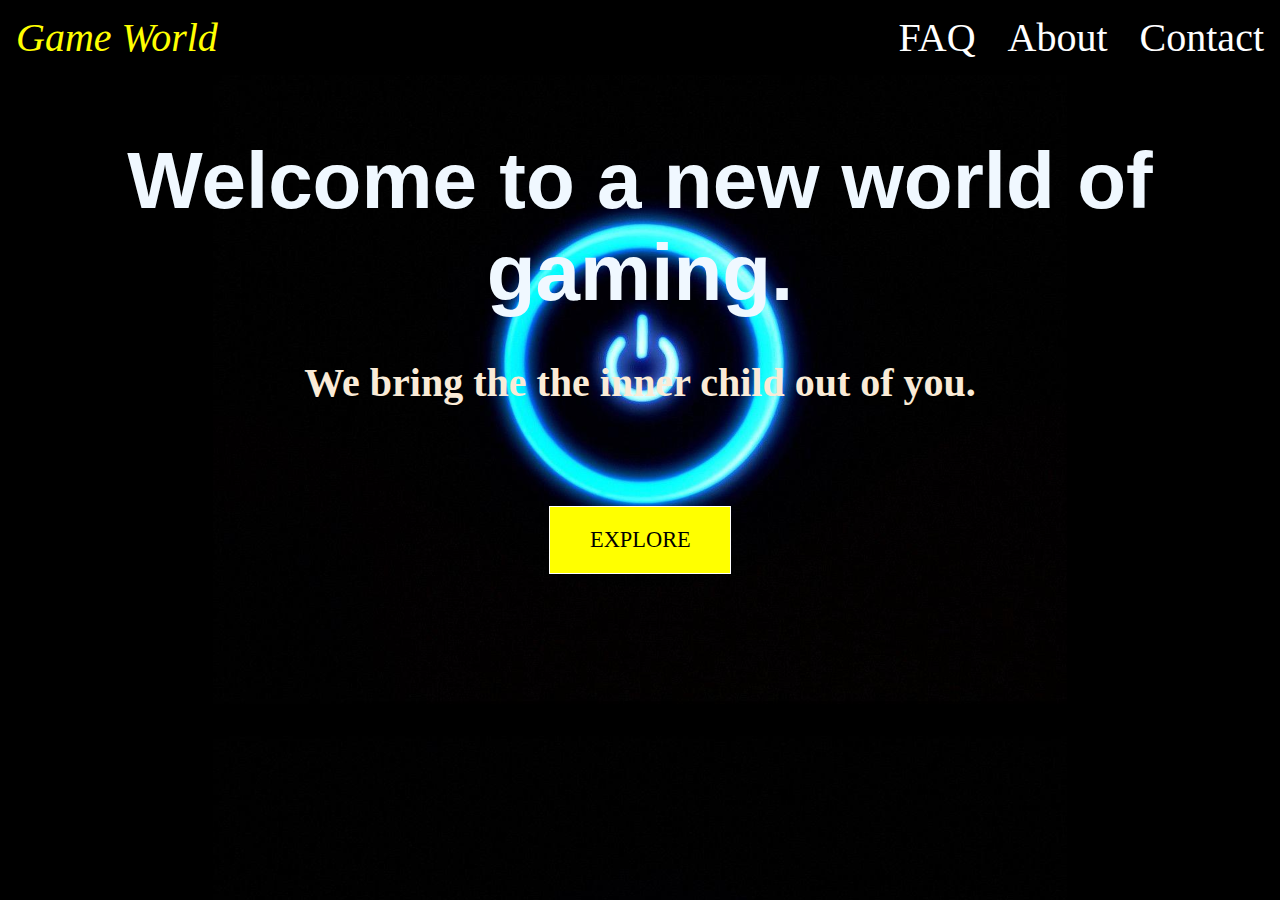
<file: index.html>
<!DOCTYPE html>
<html lang="en">
  <head>
    <link rel="stylesheet" href="index.css" />
    <link rel="stylesheet" href="content.css" />
    <meta charset="UTF-8" />
    <meta name="viewport" content="width=device-width, initial-scale=1.0" />
    <title>Game World</title>
  </head>
  <body>
    <div class="navbar">
      <div class="name">
        <p>
           <a class="button" href="index.html">Game World</a>
          </p>
          </div>
      <a href="contact.html">Contact</a>
      <a href="about.html">About</a>
      <a href="faq.html">FAQ</a>
    </div>
    <div class="landing">
      <h1><b>Welcome to a new world of gaming.</h1></b>
  
      <h2>We bring the the inner child out of you. <br /></h2>

      <a class="button-2" href="content.html">Explore</a>

  

    </div>
  </body>
</html>
</file>
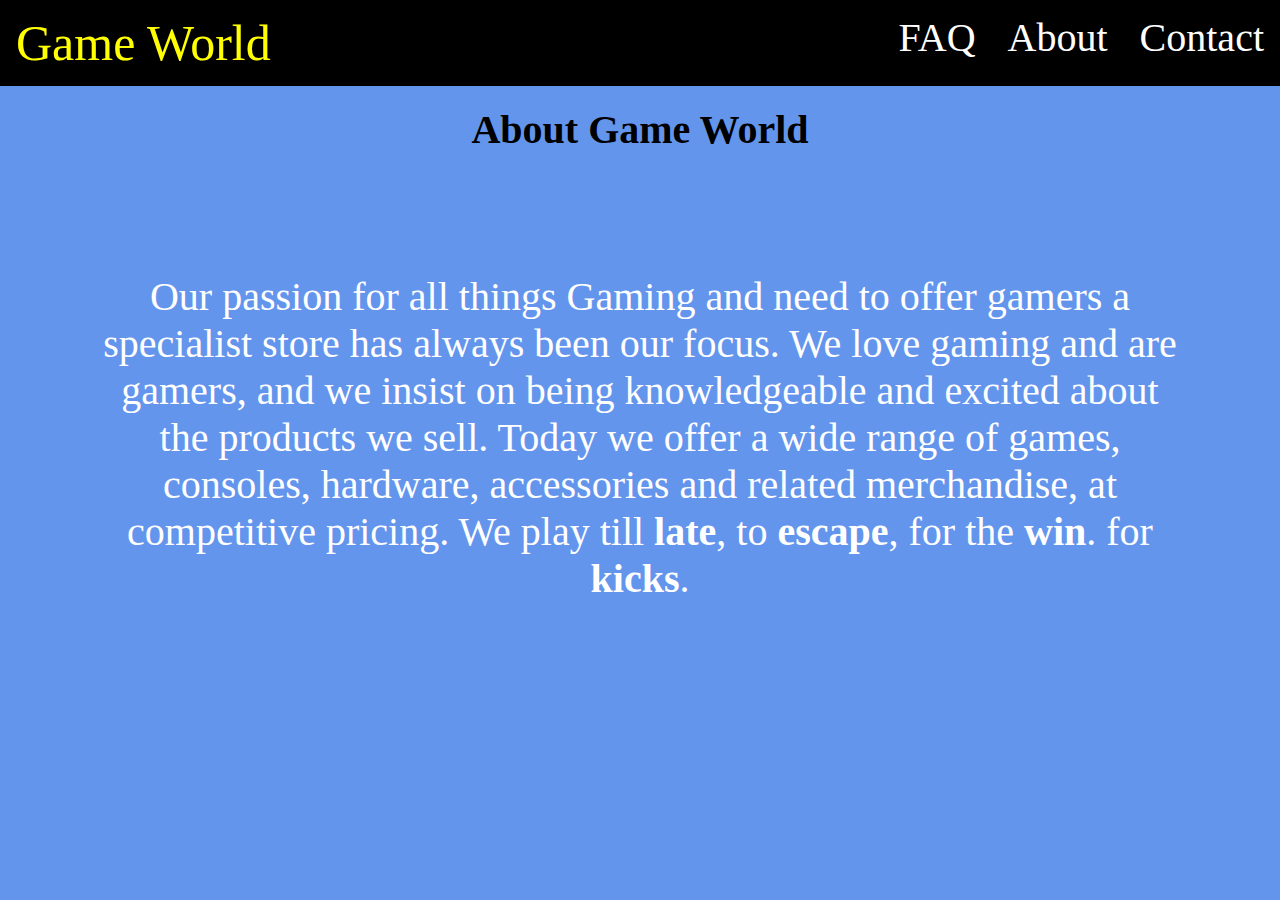
<file: about.html>
<!DOCTYPE html>
<html lang="en">
  <head>
    <link rel="stylesheet" href="index.css" />
    <link rel="stylesheet" href="about.css" />
    <meta charset="UTF-8" />
    <meta name="viewport" content="width=device-width, initial-scale=1.0" />
    <title>Game World</title>
  </head>
  <body style="background: cornflowerblue">
    <div class="navbar">
      <div class="name">
        <a class="button" href="index.html">Game World</a>
      </div>
      <a href="contact.html">Contact</a>
      <a href="about.html">About</a>
      <a href="faq.html">FAQ</a>
    </div>
    <h1>About Game World</h1>

    <p>
      Our passion for all things Gaming and need to offer gamers a specialist
      store has always been our focus. We love gaming and are gamers, and we
      insist on being knowledgeable and excited about the products we sell.
      Today we offer a wide range of games, consoles, hardware, accessories and
      related merchandise, at competitive pricing. We play till <b>late</b>, to
      <b>escape</b>, for the <b>win</b>. for <b>kicks</b>.
    </p>
  </body>
</html>
</file>
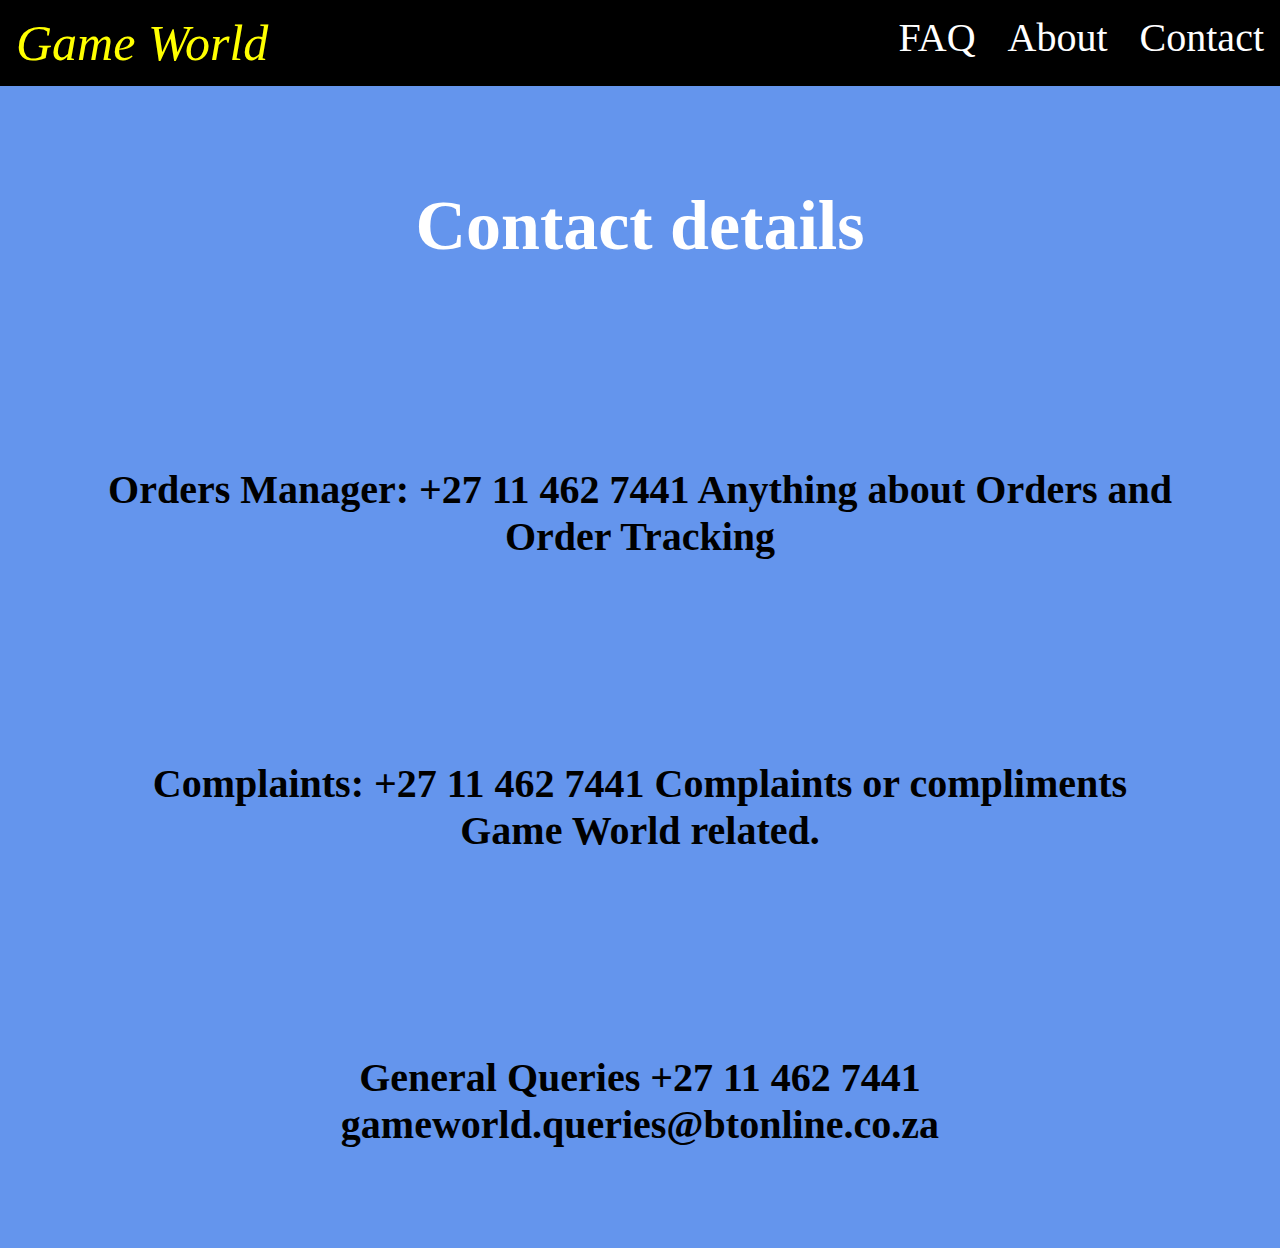
<file: contact.html>
<!DOCTYPE html>
<html lang="en">
  <head>
    <link rel="stylesheet" href="index.css" />
    <link rel="stylesheet" href="contact.css" />
    <meta charset="UTF-8" />
    <meta name="viewport" content="width=device-width, initial-scale=1.0" />
    <title>Game World</title>
  </head>
  <body style="background: cornflowerblue">
    <div class="navbar">
      <div class="name">
        <p>
          <a class="button" href="index.html">Game World</a>
        </p>
      </div>
      <a href="contact.html">Contact</a>
      <a href="about.html">About</a>
      <a href="faq.html">FAQ</a>
    </div>

      <h1>Contact details</h1>

       <h3>Orders Manager: +27 11 462 7441

        Anything about Orders and Order Tracking</h3>

        <h3>

           Complaints: +27 11 462 7441
            
            Complaints or compliments Game World related.
            </h3>


        <h3>General Queries +27 11 462 7441

            gameworld.queries@btonline.co.za</h3>    
 
    </div>
  </body>
</html>
</file>
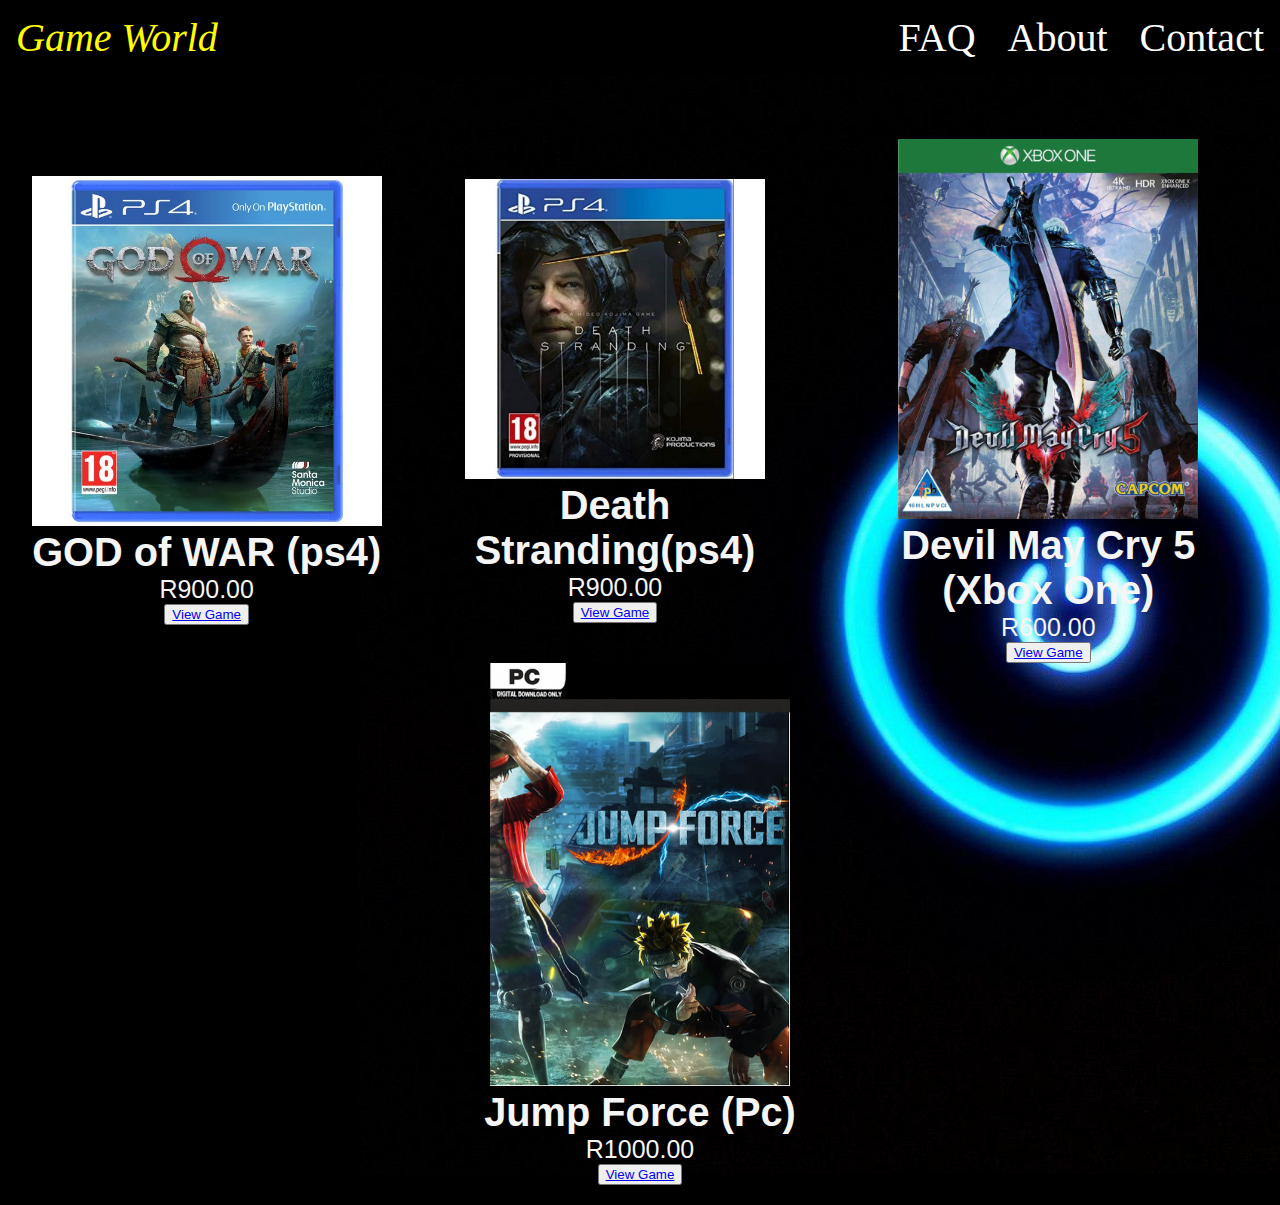
<file: content.html>
<!DOCTYPE html>
<html lang="en">
  <head>
    <link rel="stylesheet" href="index.css" />
    <link rel="stylesheet" href="content.css" />
    <meta charset="UTF-8" />
    <meta name="viewport" content="width=device-width, initial-scale=1.0" />
    <title>Game World</title>
  </head>
  <body>
    <div class="navbar">
      <div class="name">
        <p>
           <a class="button" href="index.html">Game World</a>
          </p>
          </div>
      <a href="contact.html">Contact</a>
      <a href="about.html">About</a>
      <a href="faq.html">FAQ</a>
    </div>
    <br />
    <br />
    <br />

    <div class="main">
      <div class="card">
        <img src="GOD.jpeg" style="width: 350px" />
        <div class="title">
          <h3>GOD of WAR (ps4)</h3>
        </div>
        <div class="price">
          <p>R900.00</p>
        </div>
        <button> <a href="god.html">View Game</a></button>
      </div>

      <div class="card">
        <img src="tsi.jpg" style="width: 300px" />
        <div class="title">
          <h3>Death Stranding(ps4)</h3>
        </div>
        <div class="price">
          <p>R900.00</p>
        </div>
        <button> <a href="death.html">View Game</a></button>
      </div>

      <div class="card">
        <img src="xb1_dmc_5_fpb_packshot.jpg" style="width: 300px" />
        <div class="title">
          <h3>Devil May Cry 5 (Xbox One)</h3>
        </div>
        <div class="price">
          <p>R600.00</p>
        </div>
        <button> <a href="dmc5.html">View Game</a></button>
      </div>

      <div class="card">
        <img src="pc.png" style="width: 300px" />
        <div class="title">
          <h3>Jump Force (Pc)</h3>
        </div>
        <div class="price">
          <p>R1000.00</p>
        </div>
        <button class="view"><a href="jump.html">View Game</a></button>
      </div>
    </div>







    </div>




    </div>
    </div>
  </body>
</html>
</file>
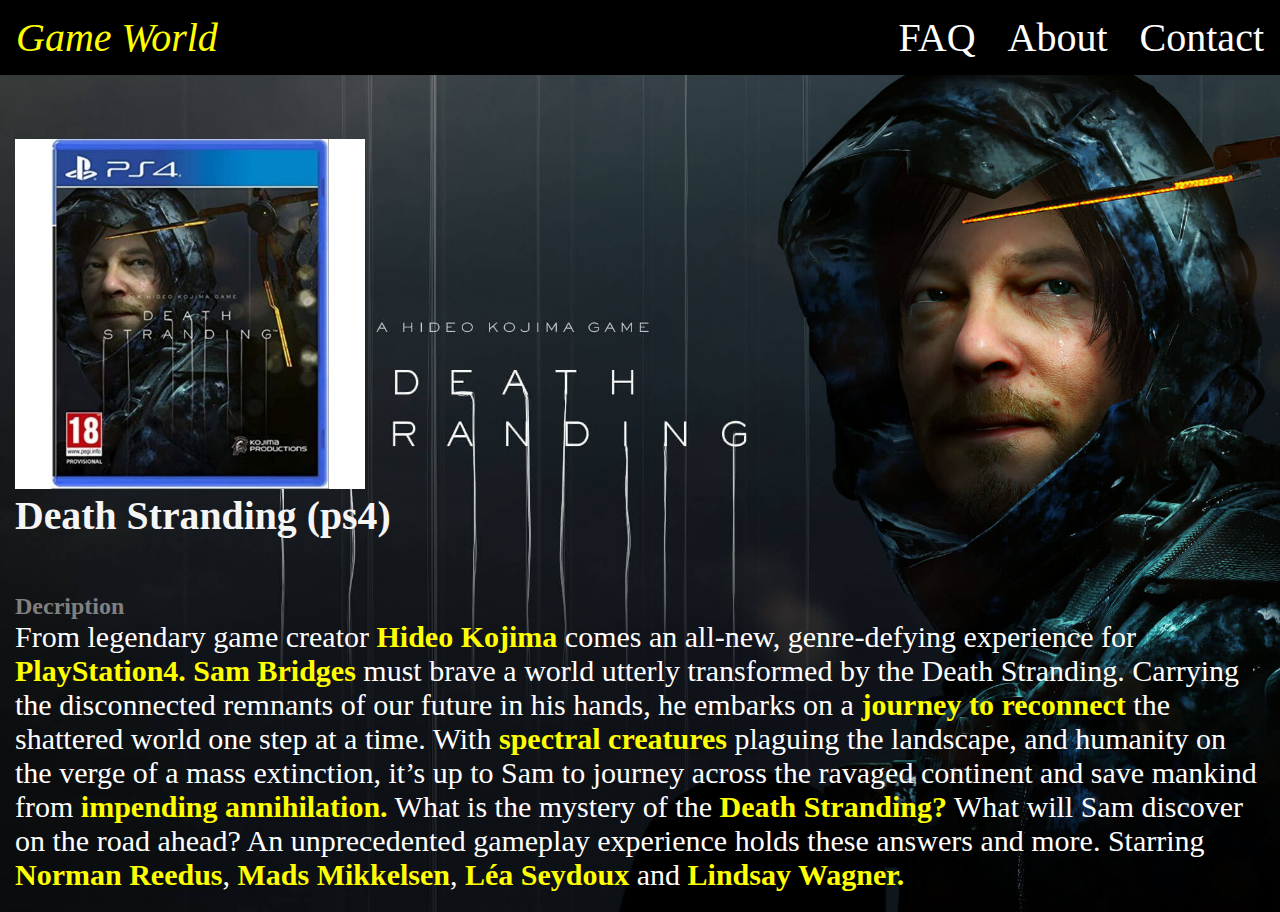
<file: death.html>
<!DOCTYPE html>
<html lang="en">
  <head>
    <link rel="stylesheet" href="index.css" />
    <link rel="stylesheet" href="content.css" />
    <link rel="stylesheet" href="strand.css" />
    <meta charset="UTF-8" />
    <meta name="viewport" content="width=device-width, initial-scale=1.0" />
    <title>Document</title>
  </head>
  <body>
    <div class="navbar">
      <div class="name"><p><a href="index.html">Game World </a></p></div>
      <a href="contact.html">Contact</a>
      <a href="about.html">About</a>
      <a href="faq.html">FAQ</a>
    </div>
    <br />
    <br />
    <br />

    <div class="main">
        <div class="strand">
          <img src="tsi.jpg" style="width: 350px" />
          <div class="title">
            <h3>Death Stranding (ps4)</h3>
          </div>
          <br />
          <br />
          <br />

    <div class="description">
        <h2>Decription</h2>
        <div class="story">
      
        

           <p> From legendary game creator <b>Hideo Kojima</b> comes an all-new, genre-defying experience for <b>PlayStation4. Sam Bridges</b> must brave a world utterly transformed by the Death Stranding.
            
            Carrying the disconnected remnants of our future in his hands, he embarks on a <b>journey to reconnect</b> the shattered world one step at a time. With <b>spectral creatures</b> plaguing the landscape, and humanity on the verge of a mass extinction, it’s up to Sam to journey across the ravaged continent and save mankind from <b>impending annihilation.</b>
            
            What is the mystery of the <b>Death Stranding?</b> What will Sam discover on the road ahead? An unprecedented gameplay experience holds these answers and more. Starring <b>Norman Reedus</b>, <b>Mads Mikkelsen</b>, <b>Léa Seydoux</b> and <b>Lindsay Wagner.</b> </p>
            
          </div>
           
  





          
  </body>
</html>
</file>
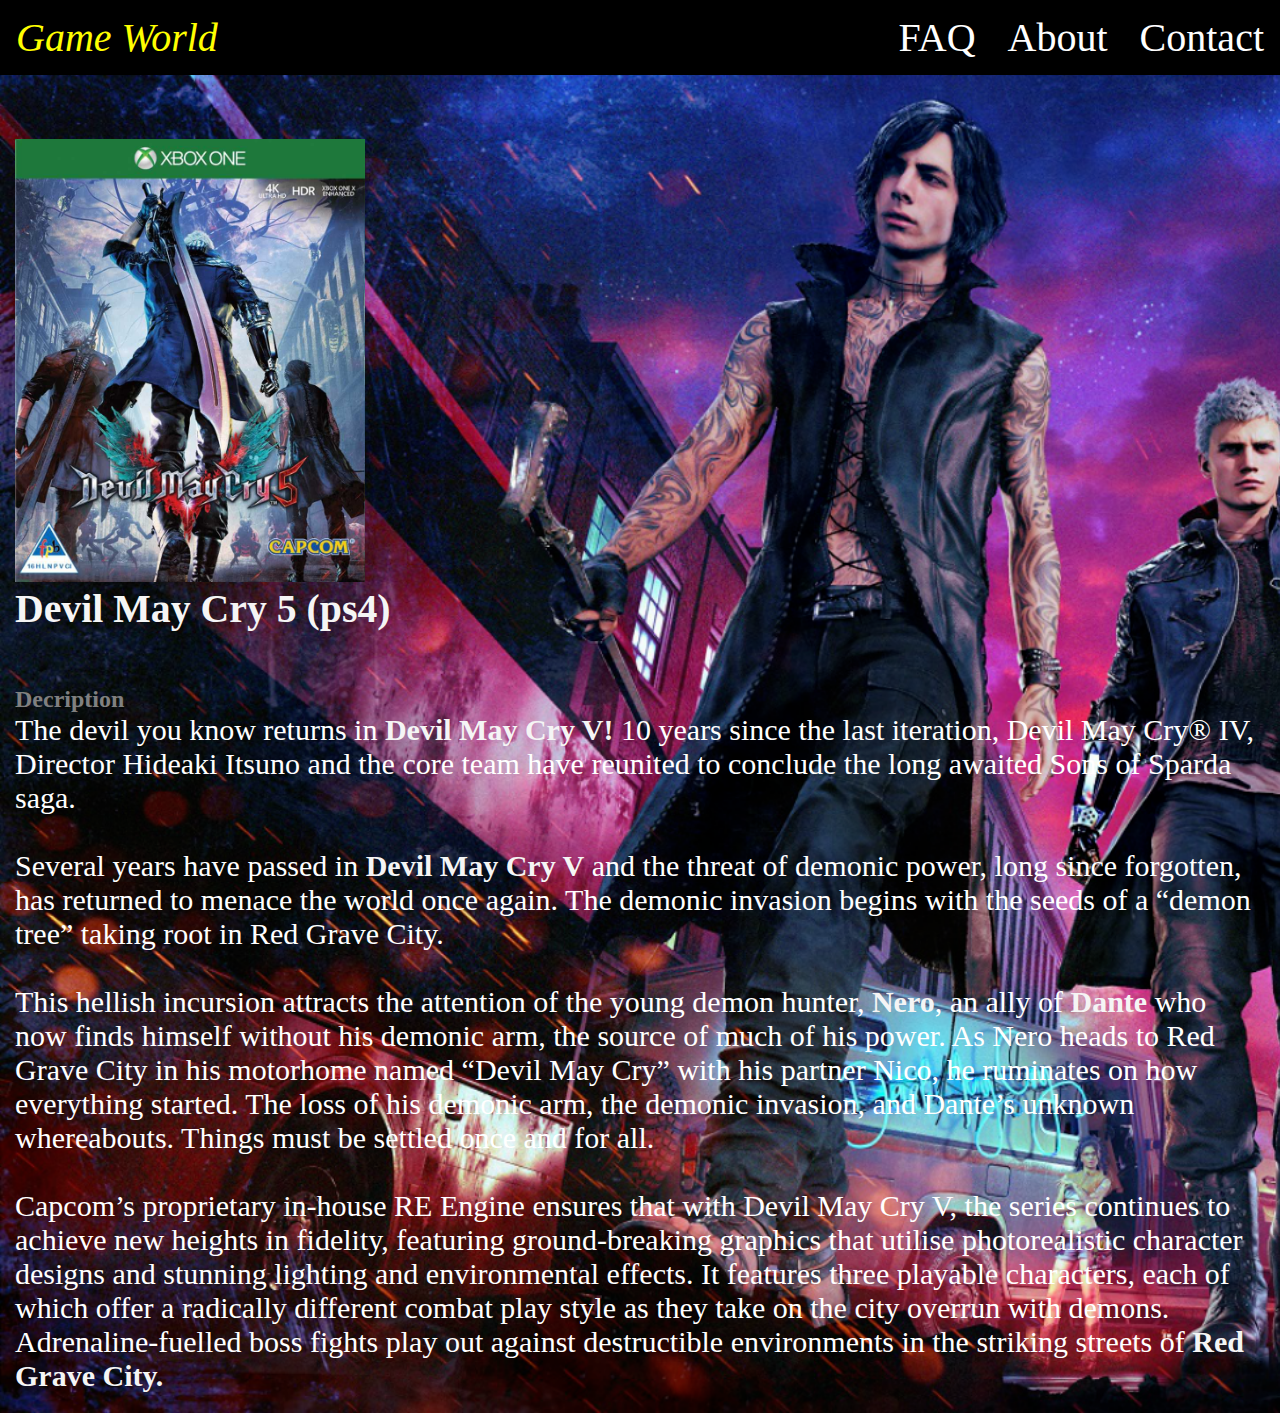
<file: dmc5.html>
<!DOCTYPE html>
<html lang="en">
  <head>
    <link rel="stylesheet" href="index.css" />
    <link rel="stylesheet" href="content.css" />
    <link rel="stylesheet" href="cry.css" />
    <meta charset="UTF-8" />
    <meta name="viewport" content="width=device-width, initial-scale=1.0" />
    <title>Document</title>
  </head>
  <body>
    <div class="navbar">
      <div class="name"><p><a href="index.html">Game World </a></p></div>
      <a href="contact.html">Contact</a>
      <a href="about.html">About</a>
      <a href="faq.html">FAQ</a>
    </div>
    <br />
    <br />
    <br />

    <div class="main">
        <div class="strand">
          <img src="xb1_dmc_5_fpb_packshot.jpg" style="width: 350px" />
          <div class="title">
            <h3>Devil May Cry 5 (ps4)</h3>
          </div>
          <br />
          <br />
          <br />

    <div class="description">
        <h2>Decription</h2>
        <div class="story">
      
        

           <p> 

            The devil you know returns in <b>Devil May Cry V!</b>
            
            
            10 years since the last iteration, Devil May Cry® IV, Director Hideaki Itsuno and the core team have reunited to conclude the long awaited Sons of Sparda saga.
            <br />
            <br />

            
            Several years have passed in <b>Devil May Cry V</b> and the threat of demonic power, long since forgotten, has returned to menace the world once again. The demonic invasion begins with the seeds of a “demon tree” taking root in Red Grave City.
            <br />
            <br />
            
            This hellish incursion attracts the attention of the young demon hunter, <b>Nero</b>, an ally of <b>Dante</b> who now finds himself without his demonic arm, the source of much of his power. As Nero heads to Red Grave City in his motorhome named “Devil May Cry” with his partner Nico, he ruminates on how everything started. The loss of his demonic arm, the demonic invasion, and Dante’s unknown whereabouts. Things must be settled once and for all.
            <br />
            <br />

            Capcom’s proprietary in-house RE Engine ensures that with Devil May Cry V, the series continues to achieve new heights in fidelity, featuring ground-breaking graphics that utilise photorealistic character designs and stunning lighting and environmental effects. It features three playable characters, each of which offer a radically different combat play style as they take on the city overrun with demons. Adrenaline-fuelled boss fights play out against destructible environments in the striking streets of <b>Red Grave City.</b></p>
            
          </div>
           
  





          
  </body>
</html>
</file>
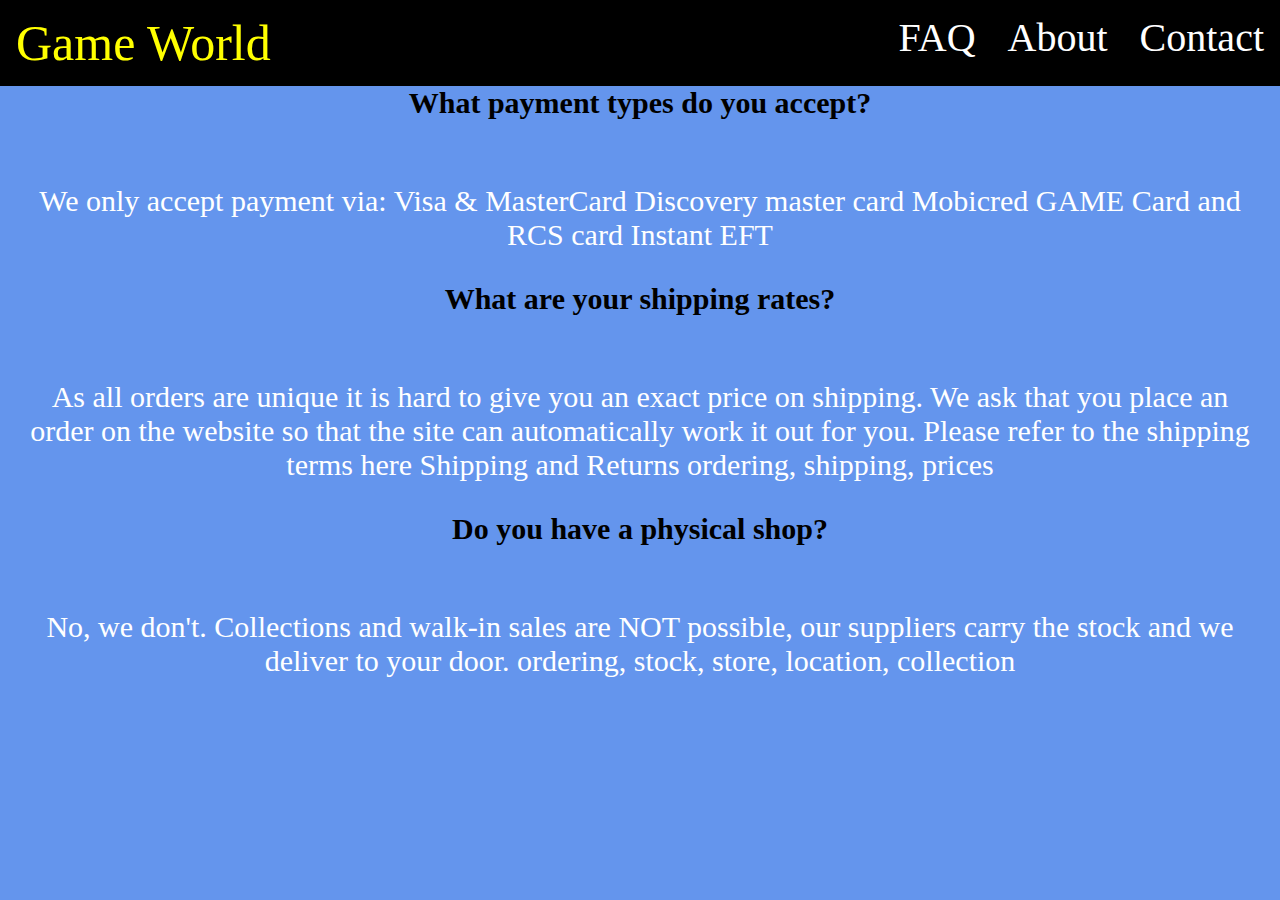
<file: faq.html>
<!DOCTYPE html>
<html lang="en">
  <head>
    <link rel="stylesheet" href="index.css" />
    <link rel="stylesheet" href="faq.css" />
    <meta charset="UTF-8" />
    <meta name="viewport" content="width=device-width, initial-scale=1.0" />
    <title>Game World</title>
  </head>
  <body style="background: cornflowerblue">
    <div class="navbar">
      <div class="name">
      
          <a class="button" href="index.html">Game World</a>
        
      </div>
      <a href="contact.html">Contact</a>
      <a href="about.html">About</a>
      <a href="faq.html">FAQ</a>
    </div>

    <h2><b>What payment types do you accept?</b></h2>

    <p>
      <br >We only accept payment via: Visa & MasterCard Discovery master card
      Mobicred GAME Card and RCS card Instant EFT<br >
    </p>
    <h2><b>What are your shipping rates?</b></h2>

    <p>
        <br >

       
        As all orders are unique it is hard to give you an exact price on shipping. We ask that you place an order on the website so that the site can automatically work it out for you. Please refer to the shipping terms here Shipping and Returns
        
        ordering, shipping, prices
        <br />
    </p>



    <h2>Do you have a physical shop?</h2>

    <p>
        <br >


      No, we don't. Collections and walk-in sales are NOT possible, our suppliers carry the stock and we deliver to your door.

      ordering, stock, store, location, collection
        <br >
    </p>

</div>
  </body>
</html>
</file>
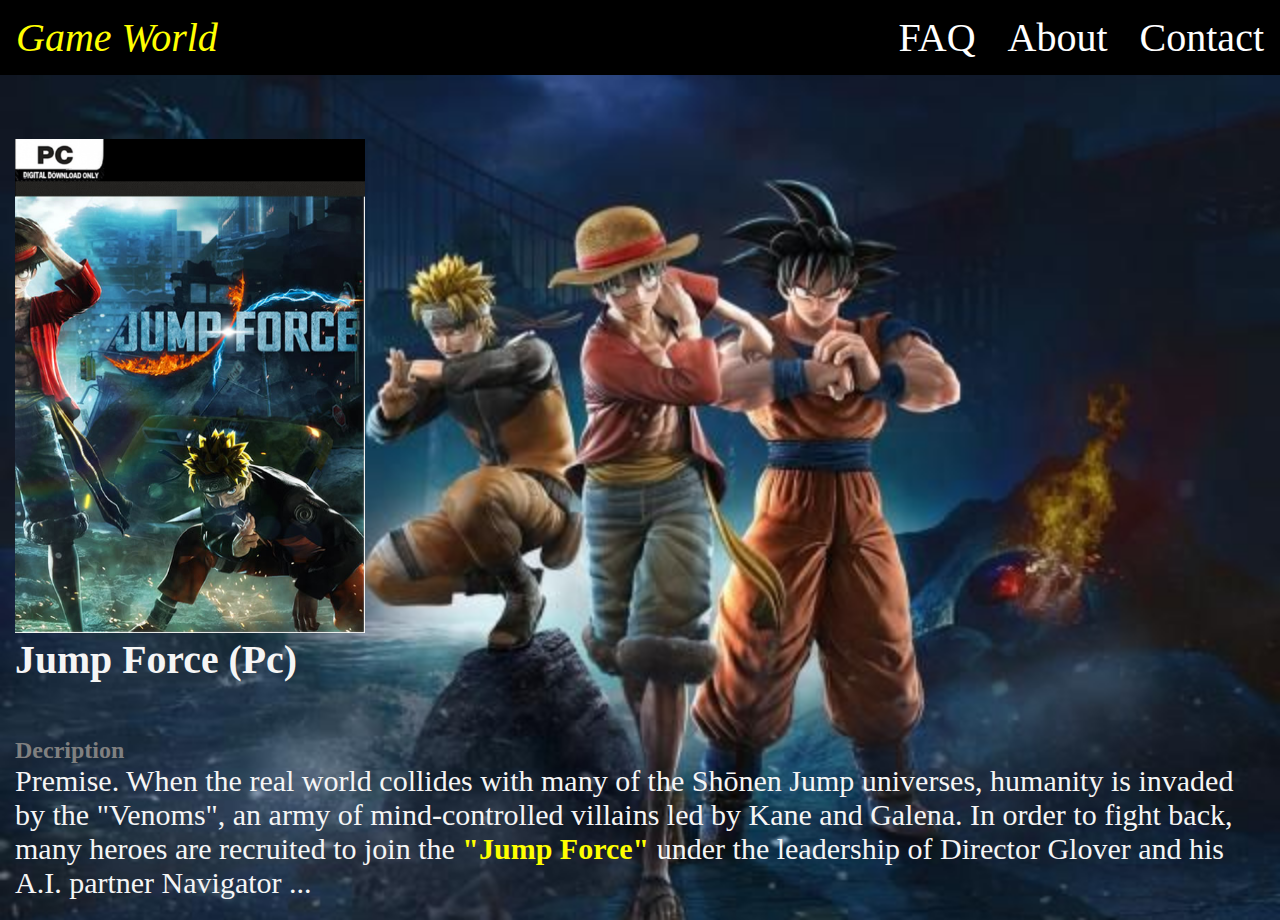
<file: jump.html>
<!DOCTYPE html>
<html lang="en">
  <head>
    <link rel="stylesheet" href="index.css" />
    <link rel="stylesheet" href="content.css" />
    <link rel="stylesheet" href="force.css" />
    <meta charset="UTF-8" />
    <meta name="viewport" content="width=device-width, initial-scale=1.0" />
    <title>Document</title>
  </head>
  <body>
    <div class="navbar">
      <div class="name"><p><a href="index.html">Game World</a></p></div>
      <a href="contact.html">Contact</a>
      <a href="about.html">About</a>
      <a href="faq.html">FAQ</a>
    </div>
    <br />
    <br />
    <br />

    <div class="main">
      <div class="strand">
        <img src="pc.png" style="width: 350px" />
        <div class="title">
          <h3>Jump Force (Pc)</h3>
        </div>
        <br />
        <br />
        <br />

        <div class="description">
          <h2>Decription</h2>
          <div class="story"></div>

        <p>Premise. When the real world collides with many of the Shōnen Jump universes, humanity is invaded by the "Venoms", an army of mind-controlled villains led by Kane and Galena. In order to fight back, many heroes are recruited to join the <b>"Jump Force"</b> under the leadership of Director Glover and his A.I. partner Navigator ...</p>

        
      
    </div>
  </body>
</html>
</file>
<file: index.css>
* {
  margin: 0px;
}
.navbar {
  overflow: hidden;
  background-color: black;
}

.navbar p {
  font-style: oblique;
  text-align: left;
}
.navbar a {
  text-decoration: none;
  float: right;
  padding: 14px 16px;
  font-size: 40px;
  color: white;
  font-size: 30;
  text-align: center;
}

.landing h1 {
  text-align: center;
  color: aliceblue;
  font-style: inherit;
  font-family: Verdana, Geneva, Tahoma, sans-serif;
  font-size: 80px;
  margin-top: 60px;
  margin-bottom: 40px;
}

.landing h2 {
  text-align: center;
  color: antiquewhite;
  font-size: 40px;
  margin-top: 10px;
  margin-bottom: 100px;
}
.navbar a:hover {
  background-color: black;
  color: yellow;
}

body {
  background-color: cornflowerblue;
  background-size: cover;
}

.name p {
  float: left;
  color: blueviolet;
}
.name {
  font-size: 20px;
  float: left;
  color: white;
  padding: 14 px 16px;
  text-decoration: none;
  text-align: center;
}

.button-2 {
  border: 1px solid white;
  text-transform: uppercase;
  background: transparent;
  color: black;
  text-align: center;
  font-size: 1.4em;
  padding: 20px 40px;
  text-decoration: none;
  margin: 0 auto;
  display: block;
  width: 100px;
  background-color: yellow;
}
</file>
<file: content.css>
.navbar a {
  text-decoration: none;
  float: right;
  padding: 14px 16px;
  font-size: 40px;
  color: white;
}
.title {
  color: whitesmoke;
  font-size: 34px;
}

.price {
  color: whitesmoke;
  font-size: 25px;
}

.card {
  box-shadow: yellow;
  max-width: 400px;
  margin: auto;
  text-align: center;
  font-family: Arial, Helvetica, sans-serif;
}

.main {
  display: flex;
  justify-content: space-between;
  flex-wrap: wrap;
  padding: 10px 15px 20px 15px;
}

img {
  height: auto;
  max-width: 100%;
}

.card:hover {
  transform: scale(1.1);
}
.navbar {
  overflow: hidden;
  color: black;
}

.navbar p {
  font-style: oblique;
  text-align: left;
}
.navbar a {
  text-decoration: none;
  float: right;
  padding: 14px 16px;
  font-size: 40px;
  color: white;
  text-align: center;
}

.navbar a:hover {
  background-color: black;
  color: yellow;
}

body {
  background-image: url(game.jpg);
  background-size: cover;
}

.name {
  font-size: 20px;
  float: left;
  color: white;
  padding: 14 px 16px;
  text-decoration: none;
  text-align: center;
}
</file>
<file: about.css>
h1 {
  color: black;
  text-align: center;
  padding: 20px;
  font-size: 40px;
}

p {
  color: white;
  text-align: center;
  font-size: 40px;
  padding: 100px;
}

.navbar {
  overflow: hidden;
  background-color: black;
}

.button {
  color: white;
}

.name a {
  font-size: 50px;
  float: left;
  color: white;
  padding: 14 px 16px;
  text-decoration: none;
  text-align: center;
}
</file>
<file: contact.css>
h1 {
  color: white;
  text-align: center;
  padding: 100px;
  font-size: 70px;
}

h3 {
  color: black;
  text-align: center;
  font-size: 40px;
  padding: 100px;
}

.name a {
  font-size: 50px;
  float: left;
  color: white;
  padding: 14 px 16px;
  text-decoration: none;
  text-align: center;
}
</file>
<file: strand.css>
.navbar a {
  text-decoration: none;
  padding: 14px 16px;
  font-size: 40px;
  color: white;
}

.navbar {
  overflow: hidden;
  text-align: center;
  font-size: 90px;
  text-transform: capitalize;
  text-align: start;
  color: antiquewhite;
}

body {
  background-image: url("topimage.jpg");
  background-size: cover;
}

.description {
  color: gray;
}

.story {
  color: white;
}

p {
  font-size: 30px;
}

b {
  color: yellow;
}

.navbar a:hover {
  background-color: black;
  color: yellow;
}
</file>
<file: cry.css>
.navbar a {
  text-decoration: none;
  padding: 14px 16px;
  font-size: 40px;
  color: white;
}

.navbar {
  overflow: hidden;
  text-align: center;
  font-size: 90px;
  text-transform: capitalize;
  text-align: start;
  color: antiquewhite;
}

body {
  background-image: url("thumb-1920-948585.png");
  background-size: cover;
}

.description {
  color: gray;
}

.story {
  color: white;
}

p {
  font-size: 30px;
}

b {
  color: whitesmoke;
}

.navbar a:hover {
  background-color: black;
  color: yellow;
}
</file>
<file: faq.css>
h2 {
  color: black;
  text-align: center;
  padding: 0px;
  font-size: 30px;
}

p {
  color: white;
  text-align: center;
  font-size: 30px;
  padding: 30px;
}

.name a {
  font-size: 50px;
  float: left;
  color: white;
  padding: 14 px 16px;
  text-decoration: none;
  text-align: center;
}
</file>
<file: force.css>
.navbar a {
  text-decoration: none;
  padding: 14px 16px;
  font-size: 40px;
  color: white;
}

.navbar {
  overflow: hidden;
  text-align: center;
  font-size: 90px;
  text-transform: capitalize;
  text-align: start;
  color: antiquewhite;
}

body {
  background-image: url(naruto.jpg);
  background-size: cover;
}

.description {
  color: gray;
}

p {
  color: whitesmoke;
  font-size: 30px;
}

b {
  color: yellow;
}
</file>
